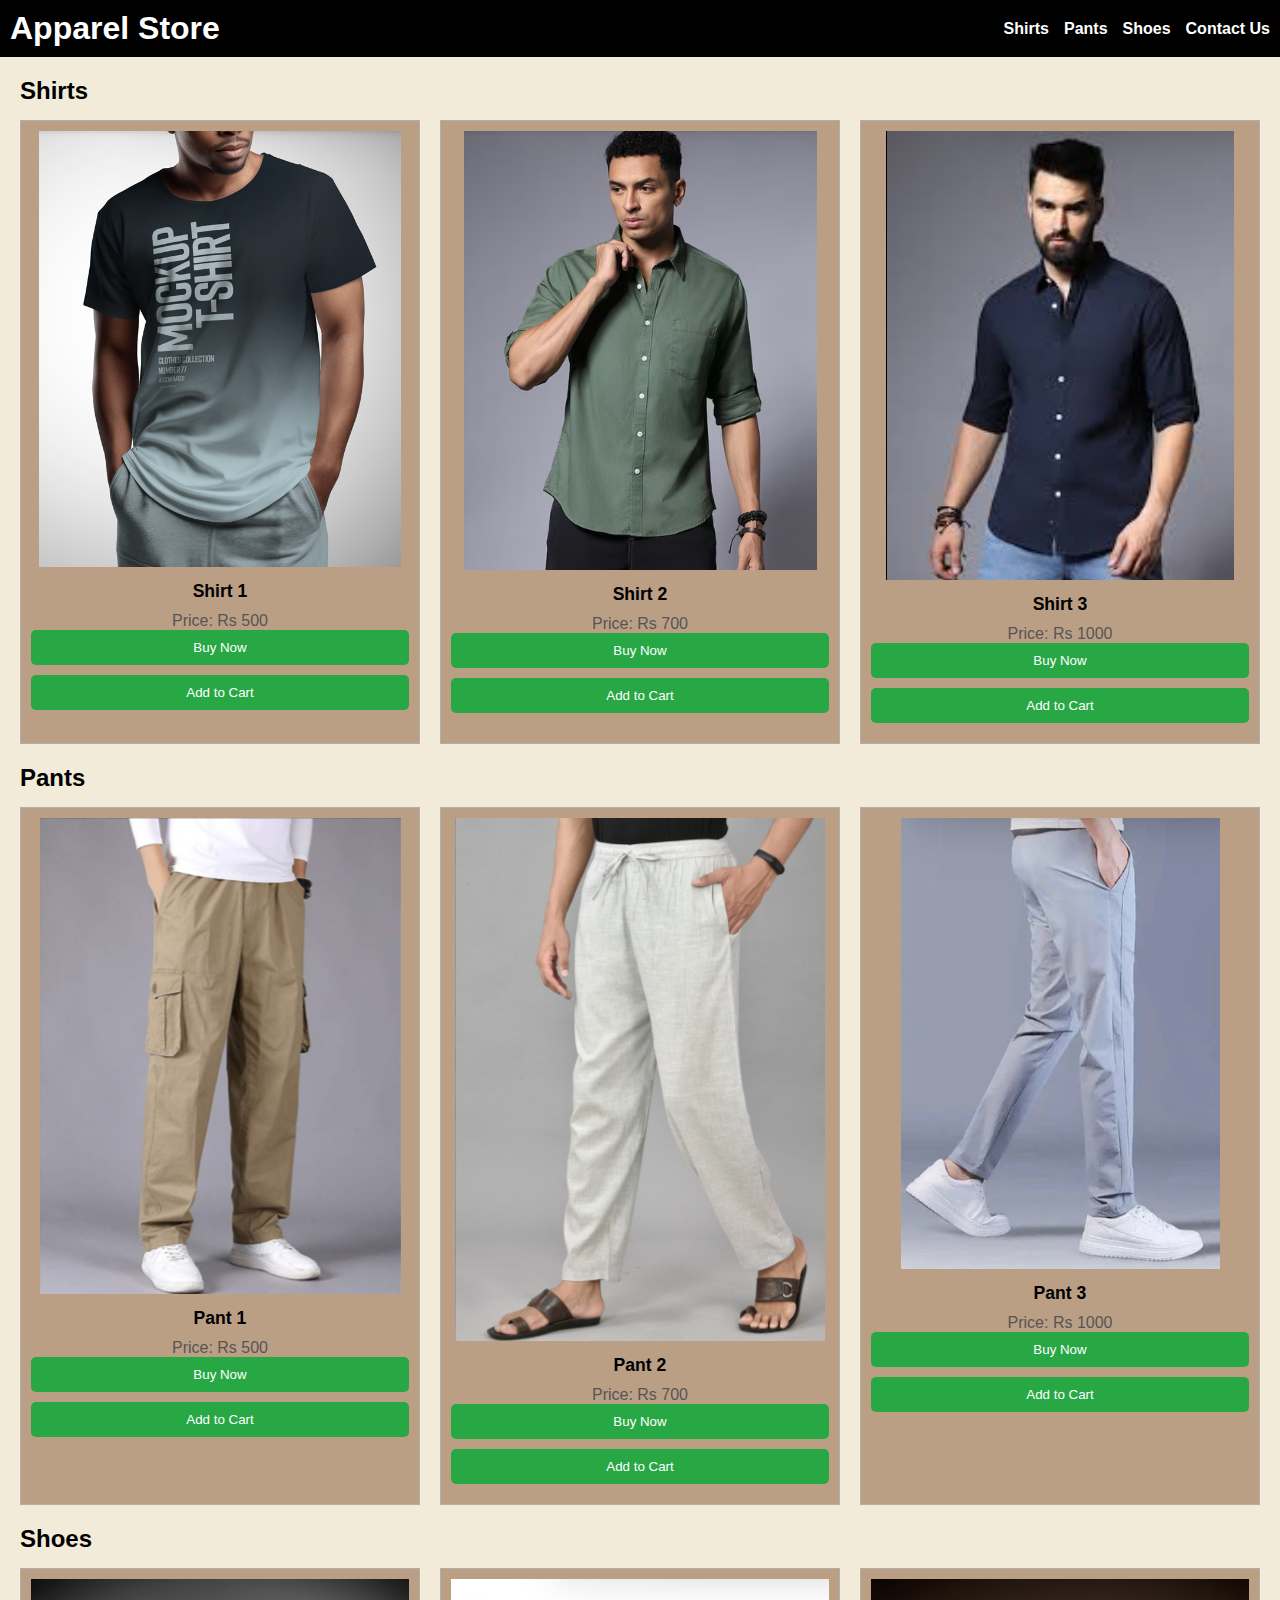
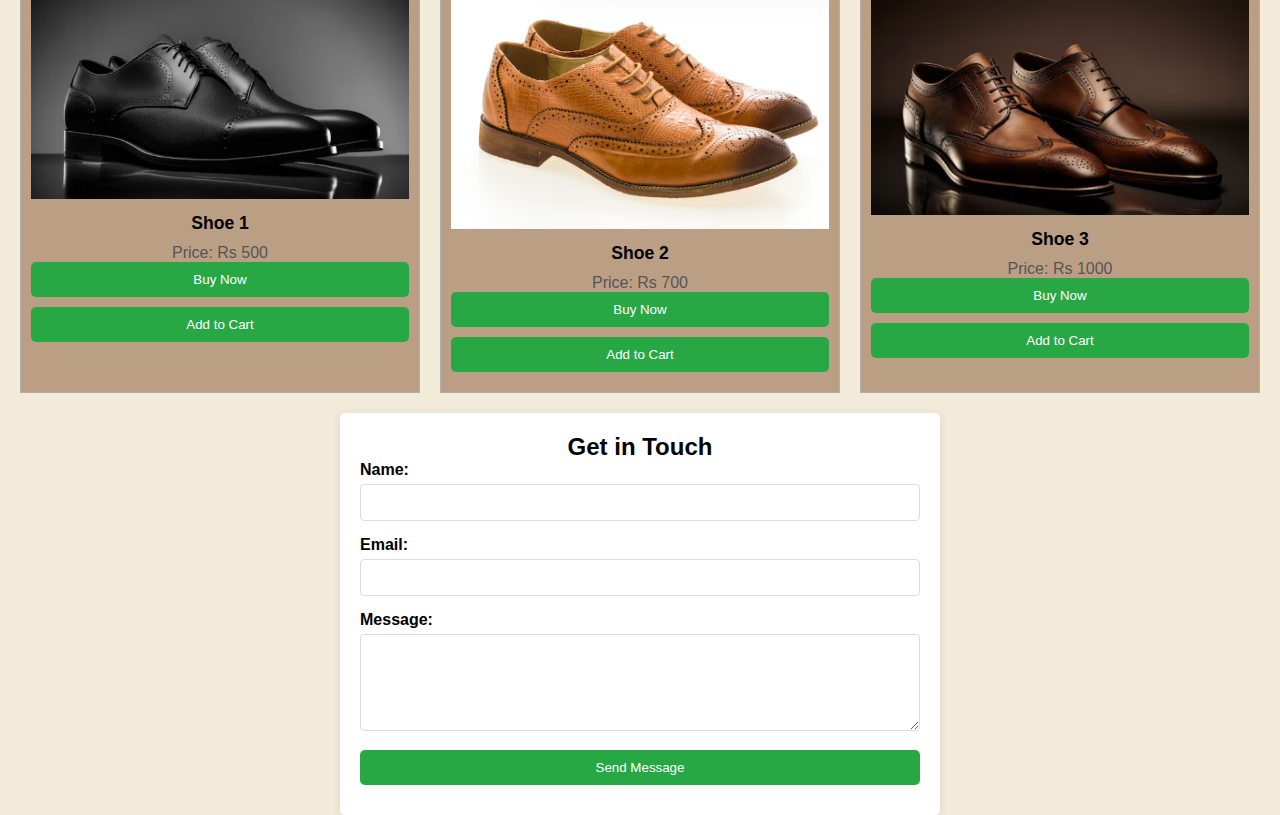
<file: store/index.html>
<!DOCTYPE html>
<html lang="en">
<head>
    <meta charset="UTF-8">
    <meta name="viewport" content="width=device-width, initial-scale=1.0">
    <title>Apparel Store</title>
    <link rel="stylesheet" href="style.css">
</head>
<body>
    <nav>
        <div class="logo">
            <h1>Apparel Store</h1>
        </div>
        <ul>
            <li><a href="#Shirts">Shirts</a></li>
            <li><a href="#Pants">Pants</a></li>
            <li><a href="#Shoes">Shoes</a></li>
            <li><a href="#">Contact Us</a></li>
        </ul>
    </nav>
    
    <section class="product-section">
        <div class="Shirts">
        <h2>Shirts</h2>
        <div class="products">
            <div class="product">
                <img src="shirt1.png" alt="Shirt 1">
                <h3>Shirt 1</h3>
                <p>Price: Rs 500</p>
                <button>Buy Now</button>
                <button>Add to Cart</button>
            </div>
            <div class="product">
                <img src="shirt2.png" alt="Shirt 2">
                <h3>Shirt 2</h3>
                <p>Price: Rs 700</p>
                <button>Buy Now</button>
                <button>Add to Cart</button>
            </div>
            <div class="product">
                <img src="shirt3.png" alt="Shirt 3">
                <h3>Shirt 3</h3>
                <p>Price: Rs 1000</p>
                <button>Buy Now</button>
                <button>Add to Cart</button>
            </div>
        </div>
        </div>
    </section>
    
    <section class="product-section">
        <div class="Pants">
        <h2>Pants</h2>
        <div class="products">
            <div class="product">
                <img src="pant1.png" alt="Pant 1">
                <h3>Pant 1</h3>
                <p>Price: Rs 500</p>
                <button>Buy Now</button>
                <button>Add to Cart</button>
            </div>
            <div class="product">
                <img src="pant2.png" alt="Pant 2">
                <h3>Pant 2</h3>
                <p>Price: Rs 700</p>
                <button>Buy Now</button>
                <button>Add to Cart</button>
            </div>
            <div class="product">
                <img src="pant3.png" alt="Pant 3">
                <h3>Pant 3</h3>
                <p>Price: Rs 1000</p>
                <button>Buy Now</button>
                <button>Add to Cart</button>
            </div>
        </div>
        </div>
    </section>
    
    <section class="product-section">
        <div class="Shoes">
        <h2>Shoes</h2>
        <div class="products">
            <div class="product">
                <img src="shoe1.png" alt="Shoe 1">
                <h3>Shoe 1</h3>
                <p>Price: Rs 500</p>
                <button>Buy Now</button>
                <button>Add to Cart</button>
            </div>
            <div class="product">
                <img src="shoe2.png" alt="Shoe 2">
                <h3>Shoe 2</h3>
                <p>Price: Rs 700</p>
                <button>Buy Now</button>
                <button>Add to Cart</button>
            </div>
            <div class="product">
                <img src="shoe3.png" alt="Shoe 3">
                <h3>Shoe 3</h3>
                <p>Price: Rs 1000</p>
                <button>Buy Now</button>
                <button>Add to Cart</button>
            </div>
        </div>
        </div>
    </section>

    <section id="contact">
            <h2>Get in Touch</h2>
            <form action="#" method="post">
                <label for="name">Name:</label>
                <input type="text" id="name" name="name" required>

                <label for="email">Email:</label>
                <input type="email" id="email" name="email" required>

                <label for="message">Message:</label>
                <textarea id="message" name="message" rows="5" required></textarea>

                <button type="submit">Send Message</button>
            </form>
        </section>
</body>
</html>
</file>
<file: store/style.css>
* {
    box-sizing: border-box;
    margin: 0;
    padding: 0;
}

body {
    font-family: Arial, sans-serif;
    background-color: #f3ebda;
}

nav {
    background-color: #000000;
    padding: 10px;
    display: flex;
    justify-content: space-between;
    align-items: center;
}

nav .logo h1 {
    margin: 0;
    color: #fff;
}

nav ul {
    list-style-type: none;
    display: flex;
    gap: 15px;
}

nav ul li {
    display: inline;
}

nav ul li a {
    text-decoration: none;
    color: #ffffff;
    font-weight: bold;
}

.product-section {
    margin: 20px;
}

.product-section h2 {
    text-align: left;
    margin-bottom: 15px;
}

.products {
    display: grid;
    grid-template-columns: repeat(auto-fit, minmax(200px, 1fr));
    gap: 20px;
}

.product {
    background-color: #bb9f85;
    border: 1px solid #afafaf;
    padding: 10px;
    text-align: center;
}

.product img {
    max-width: 100%;
    height: auto;
}

.product h3 {
    margin: 10px 0;
    font-size: 1.1em;
}

.product p {
    font-size: 1em;
    color: #555;
}


#contact {
    max-width: 600px;
    margin: 0 auto;
    background: #fff;
    padding: 20px;
    border-radius: 5px;
    box-shadow: 0 2px 10px rgba(0, 0, 0, 0.1);
}

h2 {
    text-align: center;
}

label {
    display: block;
    margin-bottom: 5px;
    font-weight: bold;
}

input[type="text"],
input[type="email"],
textarea {
    width: 100%;
    padding: 10px;
    margin-bottom: 15px;
    border: 1px solid #ddd;
    border-radius: 4px;
}

button {
    background-color: #28a745;
    border: none;
    color: white;
    padding: 10px;
    margin-bottom: 10px;
    cursor: pointer;
    border-radius: 5px;
    width: 100%;
}

button:hover {
    background-color: #215188;
}

footer {
    text-align: center;
    padding: 10px;
    background: #333;
    color: #fff;
    position: relative;
    bottom: 0;
    width: 100%;
}



/* Responsive Design */
@media (max-width: 768px) {
    nav ul {
        flex-direction: column;
        gap: 10px;
    }

    .products {
        grid-template-columns: 1fr;
    }
}
</file>
